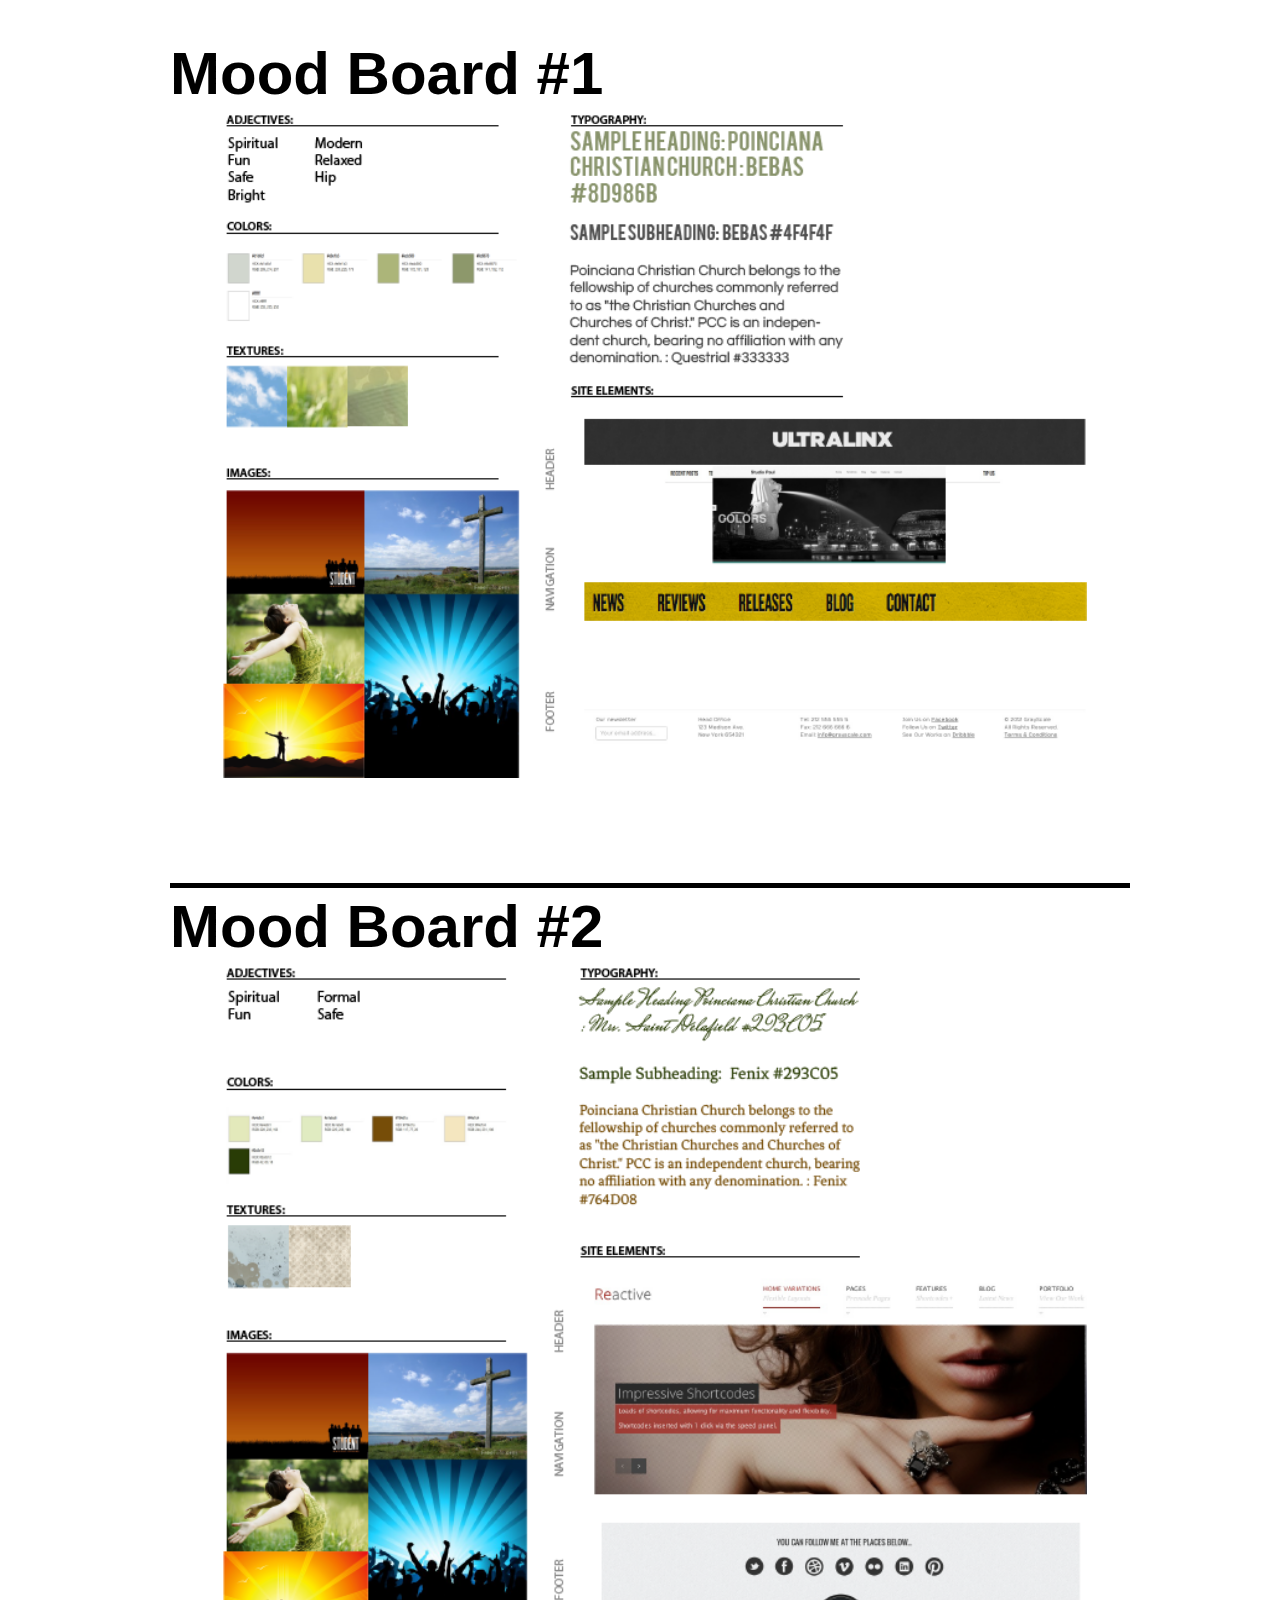
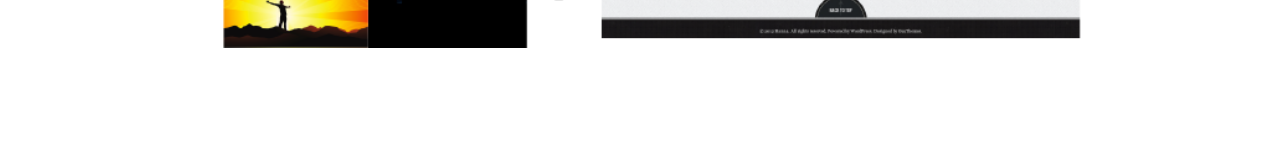
<file: moodboards/index.html>
<!DOCTYPE html>
<html><head>
<title>victorick_michael-moodboards</title>
<meta charset="UTF-8">
<meta name="description" content="Micahel Victorick's Mood Boards" />
<!--[if lt IE 9]><script src="http://html5shiv.googlecode.com/svn/trunk/html5.js"></script><![endif]-->

<link rel="stylesheet" href="css/main.css">                         <!-- CUSTOM STYLES -->
</head>

<body>
    <a id="top-of-page"></a>
    <div id="wrap" class="clearfix">
<!-- ===================================== END HEADER ===================================== -->


<section class="moodboard1">
<header>Mood Board #1</header>
<img src="images/moodboard1.png" alt="moodboard#1">
<section>

<section class="moodboard2">
<header>Mood Board #2</header>
<img src="images/moodboard2.png" alt="moodboard#1">
</section>

<!-- ===================================== START FOOTER ===================================== -->
</div>

</div><!-- END WRAP -->
</body></html>
</file>
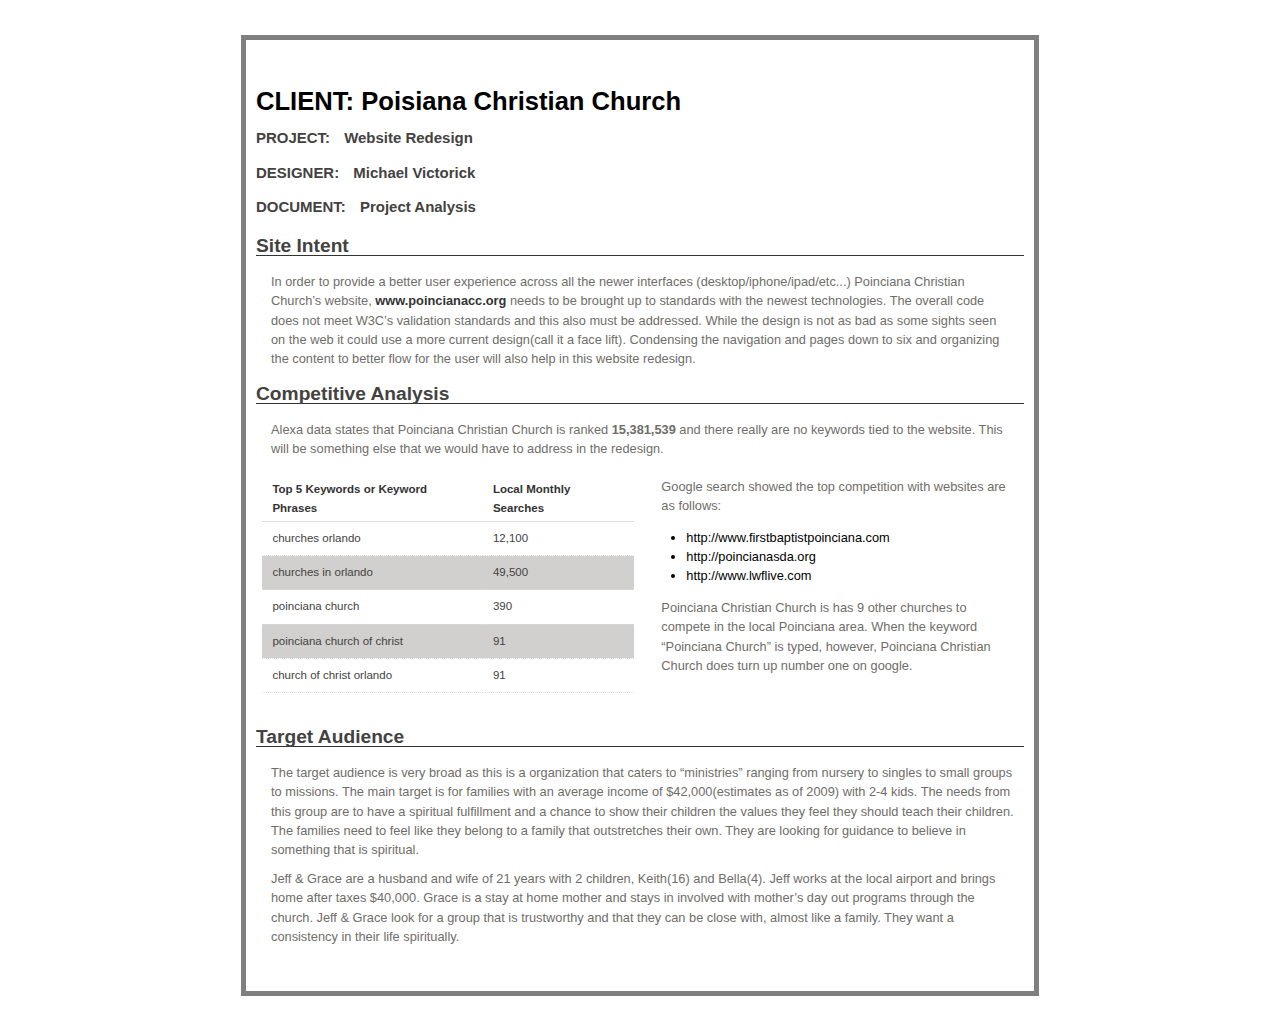
<file: project-analysis/victorick_michael-project_analysis.html>
<!DOCTYPE html>
<html lang="en">
	<head>
		<title>Poinsiana Christian Church :: Project Analysis</title>
		<meta charset="UTF-8">
		<meta name="viewport" content="width=device-width, initial-scale=1.0">
		<link rel="stylesheet" href="css/main.css">
	</head>
	
	<body> 
	<div id="wrapper">
	
		<section class="header-info">
			<h1>CLIENT: Poisiana Christian Church</h1>
			<h3>PROJECT: <span>Website Redesign</span></h3>
			<h3>DESIGNER: <span>Michael Victorick</span></h3>			
			<h3>DOCUMENT: <span>Project Analysis</span></h3>
		</section>
	
<!-- ...........................Site Intent................................ -->	
		
		<section>
			<h2>Site Intent</h2>
			<p>In order to provide a better user experience across all the newer interfaces (desktop/iphone/ipad/etc...) Poinciana Christian Church’s website, <strong><a href="http://poincianacc.org" target="_blank">www.poincianacc.org</a></strong> needs to be brought up to standards with the newest technologies. The overall code does not meet W3C’s validation standards and this also must be addressed. While the design is not as bad as some sights seen on the web it could use a more current design(call it a face lift).  Condensing the navigation and pages down to six and organizing the content to better flow for the user will also help in this website redesign.</p>
		</section>
		
		
<!-- ...........................Competitive Analysis................................ -->		
		
		<section>
			<h2>Competitive Analysis</h2>
			<p>Alexa data states that Poinciana Christian Church is ranked <strong>15,381,539</strong> and there really are no keywords tied to the website. This will be something else that we would have to address in the redesign.</p>
			
<!-- ...........................Table................................ -->
			<div class="col_6">
			<table>
				<thead><tr>
					<th>Top 5 Keywords or Keyword Phrases</th>
					<th>Local Monthly Searches</th>
				</tr></thead>
				<tbody>
				<tr>
					<td>churches orlando</td>
					<td>12,100</td>
				</tr>
				<tr class="odd">
					<td>churches in orlando</td>
					<td>49,500</td>
				</tr>
				<tr>
					<td>poinciana church</td>
					<td>390</td>
				</tr>
				<tr class="odd">
					<td>poinciana church of christ</td>
					<td>91</td>
				</tr>
				<tr>
					<td>church of christ orlando</td>
					<td>91</td>
				</tr>
				</tbody>
			</table>
			</div>	
			
<!-- ...........................End Table................................ -->			
			
			<!-- HALF & HALF -->
			<div class="col_6">
				<p>Google search showed the top competition with websites are as follows:</p>
				<ul>
					<li>http://www.firstbaptistpoinciana.com</li>
					<li>http://poincianasda.org</li>
					<li>http://www.lwflive.com</li>
				</ul> 
			
				<p>Poinciana Christian Church is has 9 other churches to compete in the local Poinciana area. When the keyword “Poinciana Church” is typed, however, Poinciana Christian Church does turn up number one on google.</p> </div>
		</section>
			
<!-- ...........................Targeted Audience................................ -->				
			
			
		<section class="target">
			<h2>Target Audience</h2>
			<p>The target audience is very broad as this is a organization that caters to “ministries” ranging from nursery to singles to small groups to missions. The main target is for families with an average income of $42,000(estimates as of 2009) with 2-4 kids. The needs from this group are to have a spiritual fulfillment and a chance to show their children the values they feel they should teach their children. The families need to feel like they belong to a family that outstretches their own. They are looking for guidance to believe in something that is spiritual.</p>
			<p>Jeff & Grace are a husband and wife of 21 years with 2 children, Keith(16) and Bella(4). Jeff works at the local airport and brings home after taxes $40,000. Grace is a stay at home mother and stays in involved with mother’s day out programs through the church. Jeff & Grace look for a group that is trustworthy and that they can be close with, almost like a family. They want a consistency in their life spiritually.</p>
		</section>	
			
			
<!-- ...........................End................................ -->				
			
	</div>
	</body>
</html>
</file>
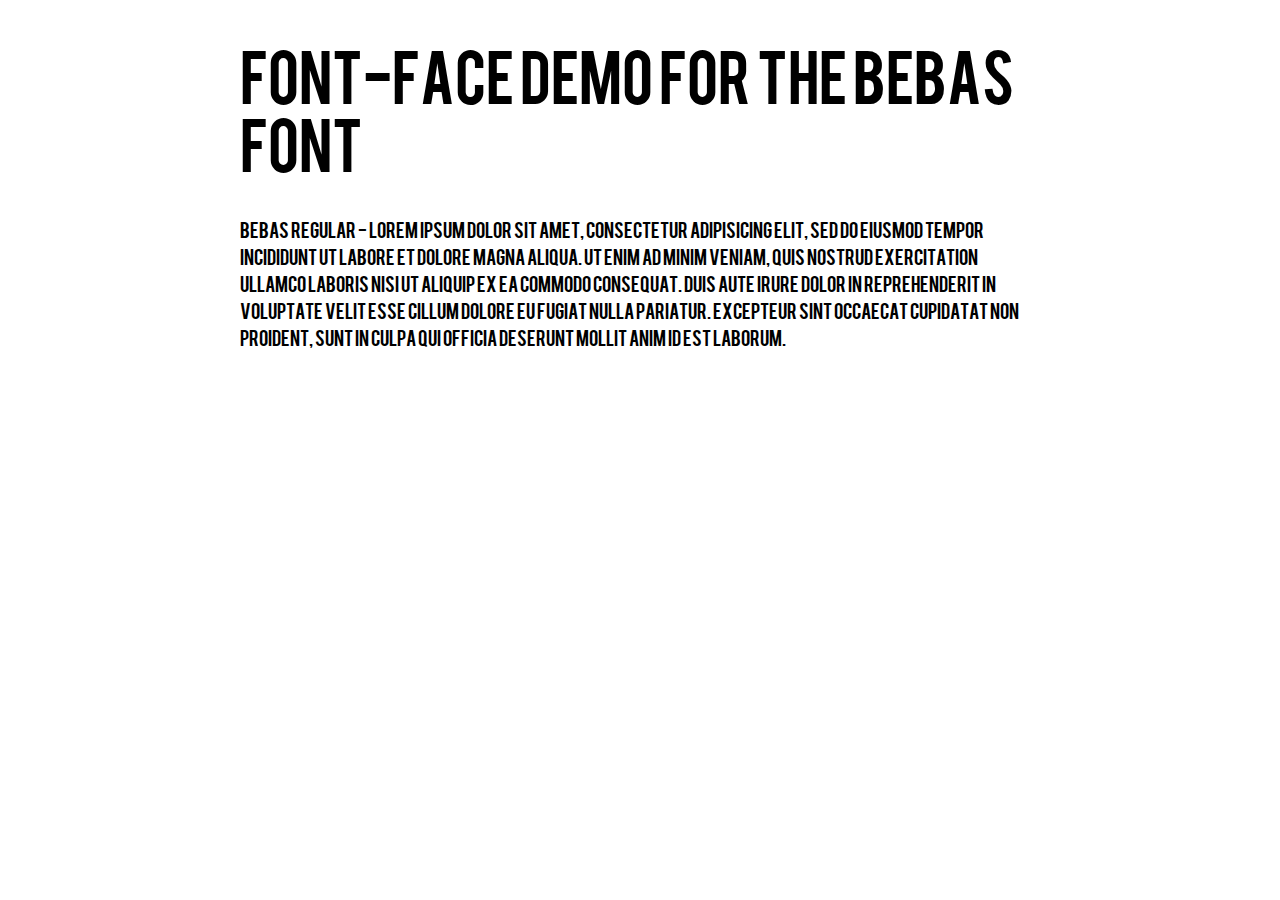
<file: poincianacc/bebas/demo.html>
<!DOCTYPE html PUBLIC "-//W3C//DTD XHTML 1.0 Strict//EN"
	"http://www.w3.org/TR/xhtml1/DTD/xhtml1-strict.dtd">

<html xmlns="http://www.w3.org/1999/xhtml" xml:lang="en" lang="en">
<head>
	<meta http-equiv="Content-Type" content="text/html; charset=utf-8"/>

	<title>Font Face Demo</title>
	<link rel="stylesheet" href="stylesheet.css" type="text/css" charset="utf-8">
	<style type="text/css" media="screen">
		h1.fontface {font: 60px/68px 'BebasRegular', Arial, sans-serif;letter-spacing: 0;}

		p.style1 {font: 18px/27px 'BebasRegular', Arial, sans-serif;}
		
		#container {
			width: 800px;
			margin-left: auto;
			margin-right: auto;
		}
	</style>
</head>

<body>
	<div id="container">
		<h1 class="fontface">FONT-FACE DEMO FOR THE BEBAS FONT</h1>
	
	 

	<p class="style1">Bebas Regular - Lorem ipsum dolor sit amet, consectetur adipisicing elit, sed do eiusmod tempor incididunt ut labore et dolore magna aliqua. Ut enim ad minim veniam, quis nostrud exercitation ullamco laboris nisi ut aliquip ex ea commodo consequat. Duis aute irure dolor in reprehenderit in voluptate velit esse cillum dolore eu fugiat nulla pariatur. Excepteur sint occaecat cupidatat non proident, sunt in culpa qui officia deserunt mollit anim id est laborum.</p>

		</div>
</body>
</html>
</file>
<file: project-analysis/css/main.css>
/* -------------colors--------- 
mechwari:333333
disco:434241
bruiseend:6f6d69
bedwarmerrobotta:d1d0ce
white:ffffff
-------------------------------- */


/* -------------main--------- */

body {
	max-width: 960px;
	margin: 0 auto;
	padding: 35px 0px;
	font: 80%/1.5em Helvetica, sans-serif;
}

#wrapper {
	width: 80%;
	margin: 0 auto;
	padding: 35px 10px;
	border: 5px solid rgba(0,0,0,0.5);
	
}

.header-info {
	margin-bottom: 20px;
}


h3 span {
	padding: 20px 0px 0px 10px
}

h3 {
	color: #434241;
}

h2 {
	color: #434241;
	border-bottom: 1px solid #333333;
}

body p {
	color:#6f6d69;
	margin: 0px 10px 10px 15px;
	 
}

body a {
	color: #333;
	text-decoration: none;
}

section {
	width: 100%;
	margin: 0 auto;
}

.col_6 	{ 
	width: 48.333333333333%; 
	margin-left: 0.83333333333333%;
	margin-right: 0.83333333333333%;
	margin-top:8px;
	margin-bottom:8px;
	float: left;
	display: block;
}

table {
	width:100%;
	margin:0 0 10px 0;
	text-align:left;
	border-collapse: collapse;
}
	
	 
thead, tbody {
	margin:0;padding:0;
}

thead {
	color: #333333;
}


td {
	color: #434241;
}


th, td {
	padding:7px 10px;
	font-size:0.9em;
	border-bottom:1px dotted #dddddd;
	text-align:left;
}


thead th {
	font-size:0.9em;
	padding:3px 10px;
	border-bottom:1px solid #dddddd;
}

	
tbody tr.last th, tbody tr.last td {
	border-bottom:0;
}


tbody .odd {
	background: #d1d0ce;
}


.target {
	clear:both;
	display:block;
	overflow:hidden;
}
</file>
<file: poincianacc/bebas/stylesheet.css>
/* Generated by Font Squirrel (http://www.fontsquirrel.com) on November 8, 2012 06:19:32 PM America/New_York */



@font-face {
    font-family: 'BebasRegular';
    src: url('BEBAS___-webfont.eot');
    src: url('BEBAS___-webfont.eot?#iefix') format('embedded-opentype'),
         url('BEBAS___-webfont.woff') format('woff'),
         url('BEBAS___-webfont.ttf') format('truetype'),
         url('BEBAS___-webfont.svg#BebasRegular') format('svg');
    font-weight: normal;
    font-style: normal;

}
</file>
<file: moodboards/css/main.css>
/* 
Vanilla Reset
http://noscope.com/vanilla-css
CSSresetr.com
*/
/**
* Start Vanilla CSS 1.0.0
*/
body {
	font: 9pt/1.5em Arial, Helvetica, sans-serif;
}
pre, code, tt {
	font: 1em/1.5em 'Andale Mono', 'Lucida Console', monospace;
}
h1, h2, h3, h4, h5, h6, b, strong {
	font-weight: bold;
	font-family: "Helvetica Neue" sans-serif;
	font-size: 5em;
}
em, i, dfn {
	font-style: italic;
}
dfn {
	font-weight:bold;
}
p, code, pre, kbd {
	margin:0 0 1.5em 0;
}
blockquote {
	margin:0 1.5em 1.5em 1.5em;
}
cite {
	font-style: italic;
}
li ul, li ol {
	margin:0 1.5em;
}
ul, ol {
	margin:0 1.5em 1.5em 1.5em;
}
ul li {
	list-style-type:disc;
}
ol li {
	list-style-type:decimal;
}
ol ol li {
	list-style: upper-alpha;
}
ol ol ol li {
	list-style: lower-roman;
}
ol ol ol ol li {
	list-style: lower-alpha;
}
dl {
	margin:0 0 1.5em 0;
}
dl dt {
	font-weight:bold;
}
dd {
	margin-left:1.5em;
}
table {
	margin-bottom:1.4em;
	width:100%;
}
th {
	font-weight:bold;
}
th, td, caption {
	padding:4px 10px 4px 5px;
}
tfoot {
	font-style:italic;
}
sup, sub {
	line-height:0;
}
abbr, acronym {
	border-bottom: 1px dotted;
}
address {
	margin:0 0 1.5em;
	font-style:italic;
}
del {
	text-decoration: line-through;
}
pre {
	margin:1.5em 0;
	white-space:pre;
}
img.centered, .aligncenter, div.aligncenter {
	display: block;
	margin-left: auto;
	margin-right: auto;
}
img.alignright {
	display: inline;
}
img.alignleft {
	display: inline;
}
.alignright {
	float: right;
	margin-left: 10px;
}
.alignleft {
	float: left;
	margin-right: 10px;
}
* html .clearfix {
    height: 1%;
}
* + html .clearfix {
	display: inline-block;
}
.clearfix:after {
    content: ".";
    display: block;
    height: 0;
    clear: both;
    visibility: hidden;
}
* html .group {
    height: 1%;
}
* + html .group {
	display: inline-block;
}
.group:after {
    content: ".";
    display: block;
    height: 0;
    clear: both;
    visibility: hidden;
}
/**
* End Vanilla CSS
*/

body {
	max-width: 960px;
	margin: 0 auto;
}

#wrap {
	width: 100%;
	margin: 0 auto;
	padding: 35px 10px;
	
}
	
	
header {
    font-weight: bold;
	font-family: "Helvetica Neue" sans-serif;
	font-size: 5em;
	margin: 30px auto;
	padding: 30px auto;
}

img {
    width: 90%; /* 360px; */
	padding: 0% 8.333333% 8.3333333% 5.555556%; /* 0px 30px 30px 20px; */
	margin-right: 3.3333333%; /* 30px; */
}

.moodboard1 {
    padding: 10.416666666667% auto;
    
}    

.moodboard2 {
    margin-top: 20px;
    padding: 10.416666666667% auto;
    border-top: 5px solid black;
}
</file>
